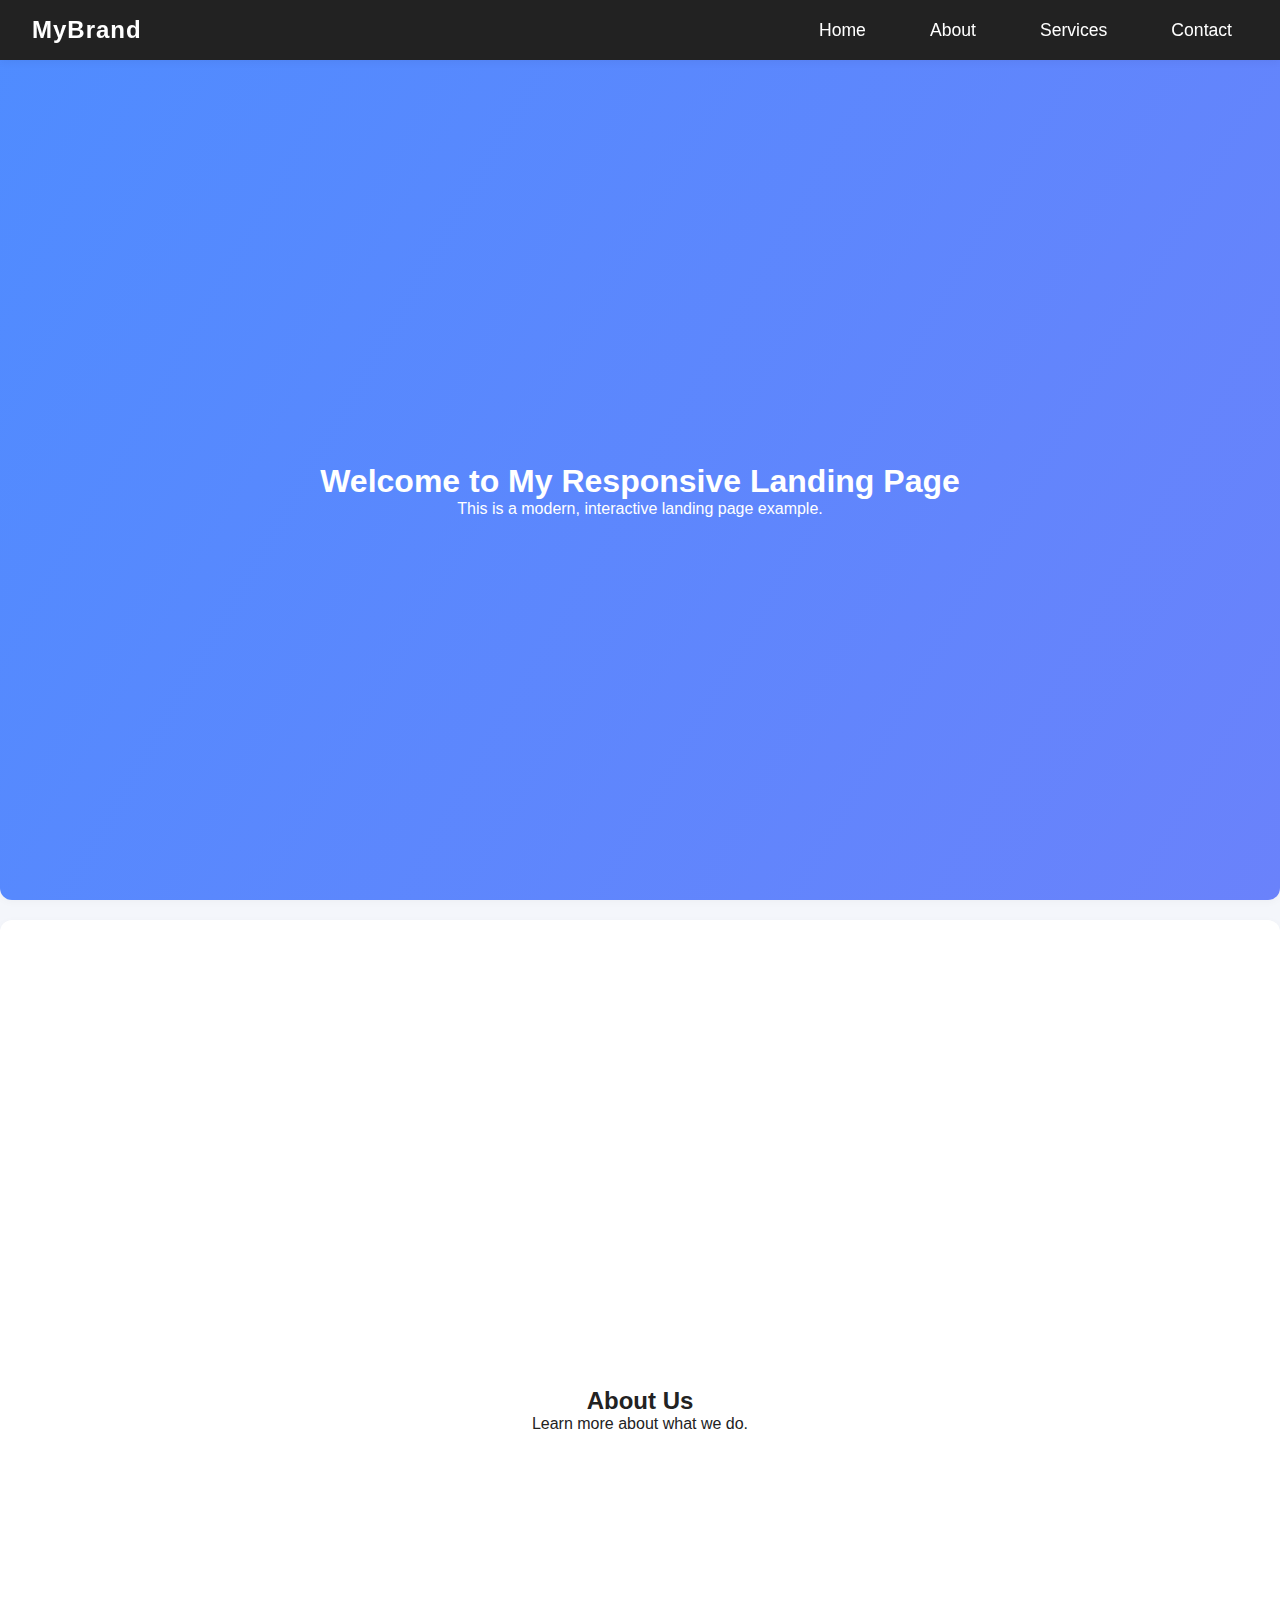
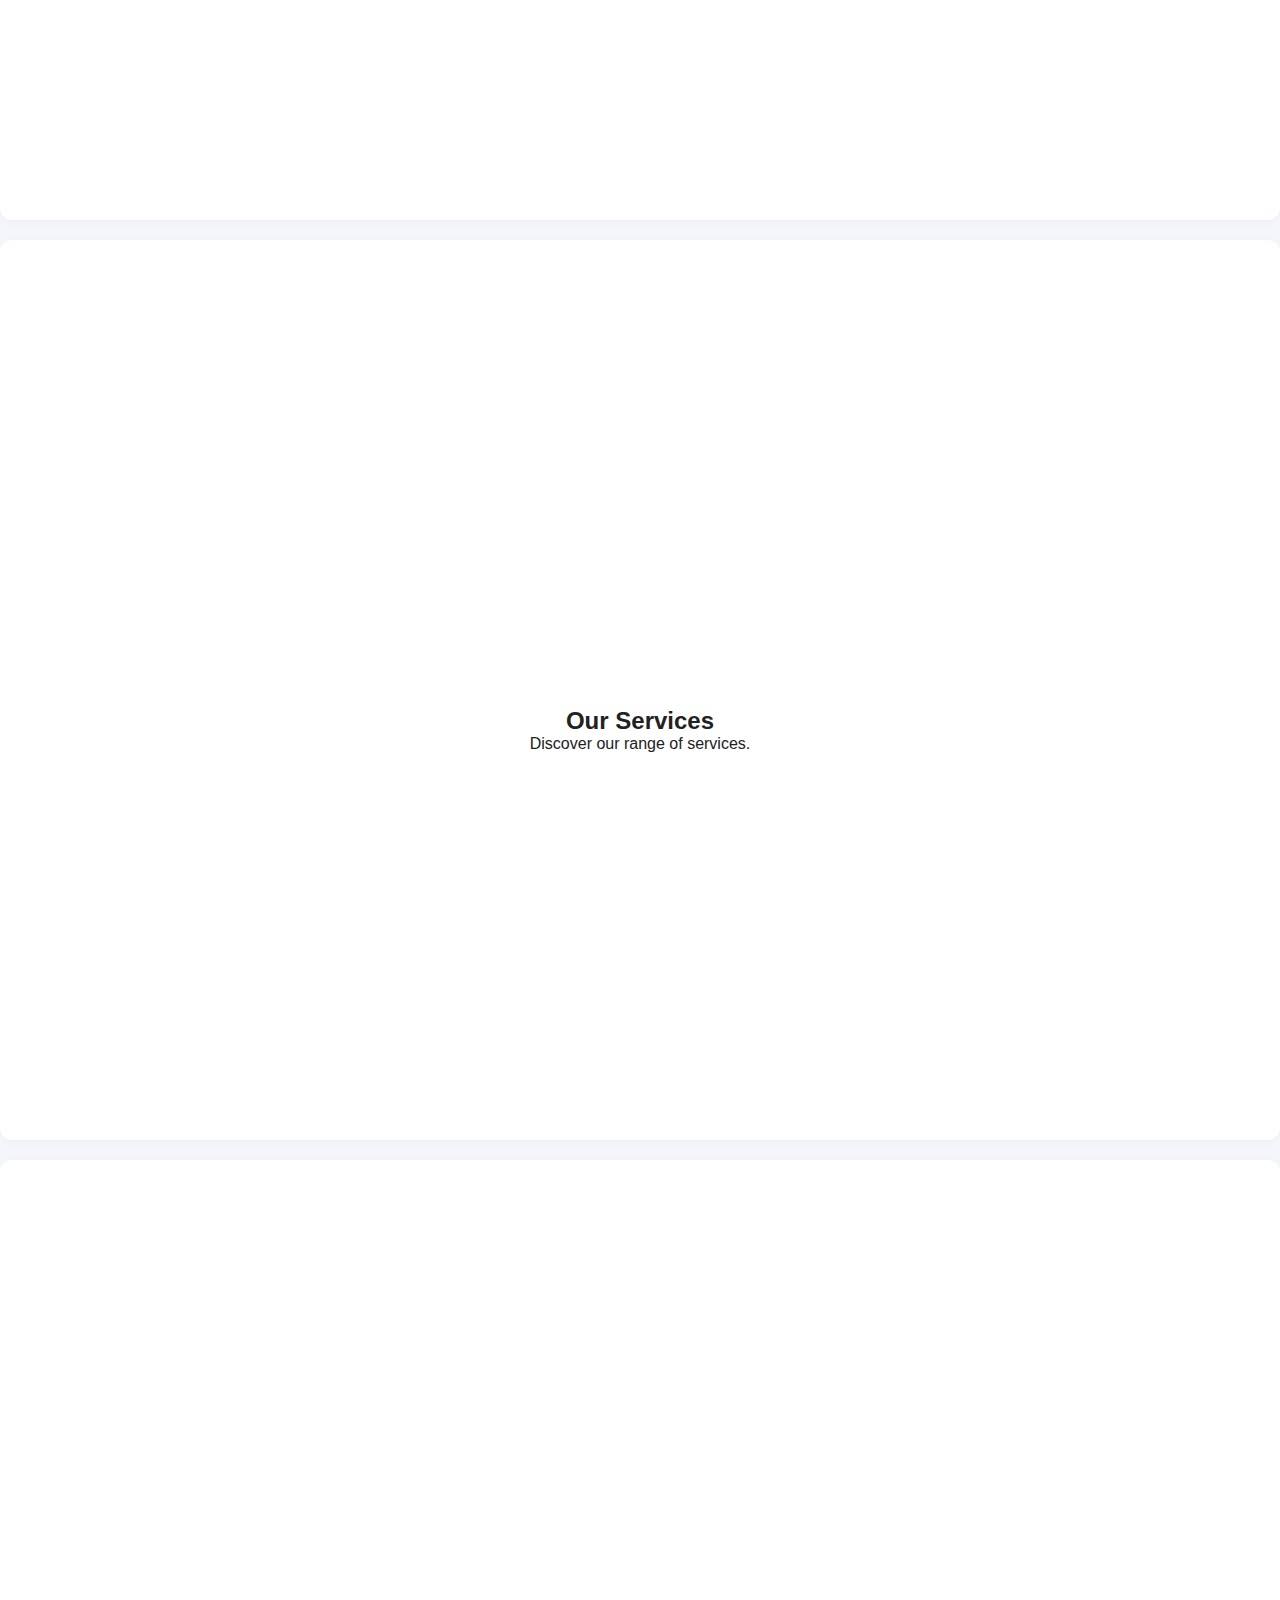
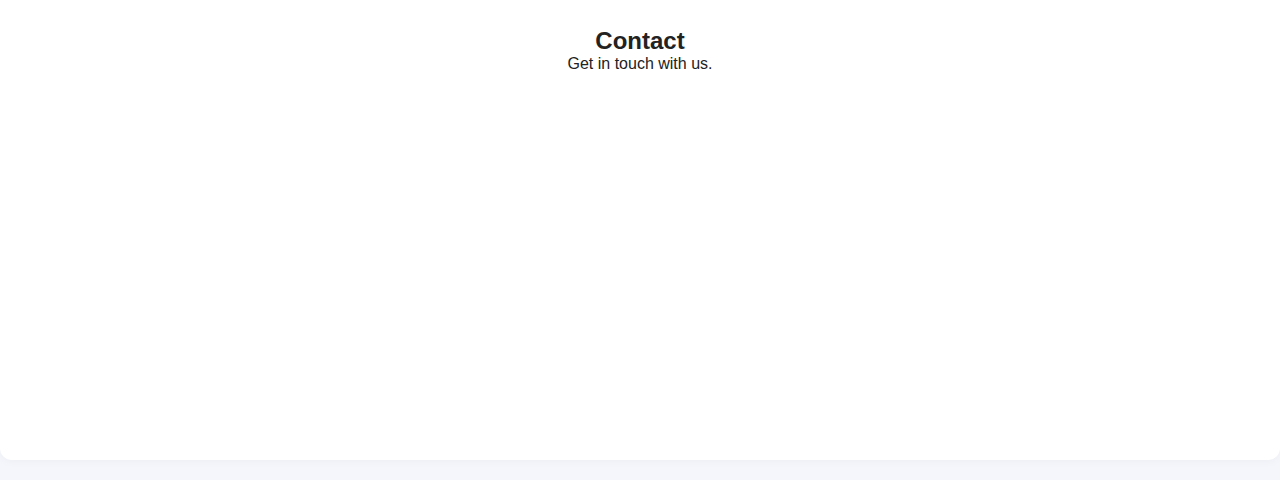
<file: Prodigy_project/index.html>
<!DOCTYPE html>
<html lang="en">
<head>
    <meta charset="UTF-8">
    <meta name="viewport" content="width=device-width, initial-scale=1.0">
    <title>Responsive Landing Page</title>
    <link rel="stylesheet" href="styles.css">
</head>
<body>
    <nav class="navbar">
        <div class="logo">MyBrand</div>
        <ul class="nav-links">
            <li><a href="#home">Home</a></li>
            <li><a href="#about">About</a></li>
            <li><a href="#services">Services</a></li>
            <li><a href="#contact">Contact</a></li>
        </ul>
    </nav>
    <section id="home" class="section">
        <h1>Welcome to My Responsive Landing Page</h1>
        <p>This is a modern, interactive landing page example.</p>
    </section>
    <section id="about" class="section">
        <h2>About Us</h2>
        <p>Learn more about what we do.</p>
    </section>
    <section id="services" class="section">
        <h2>Our Services</h2>
        <p>Discover our range of services.</p>
    </section>
    <section id="contact" class="section">
        <h2>Contact</h2>
        <p>Get in touch with us.</p>
    </section>
    <script src="script.js"></script>
</body>
</html>
</file>
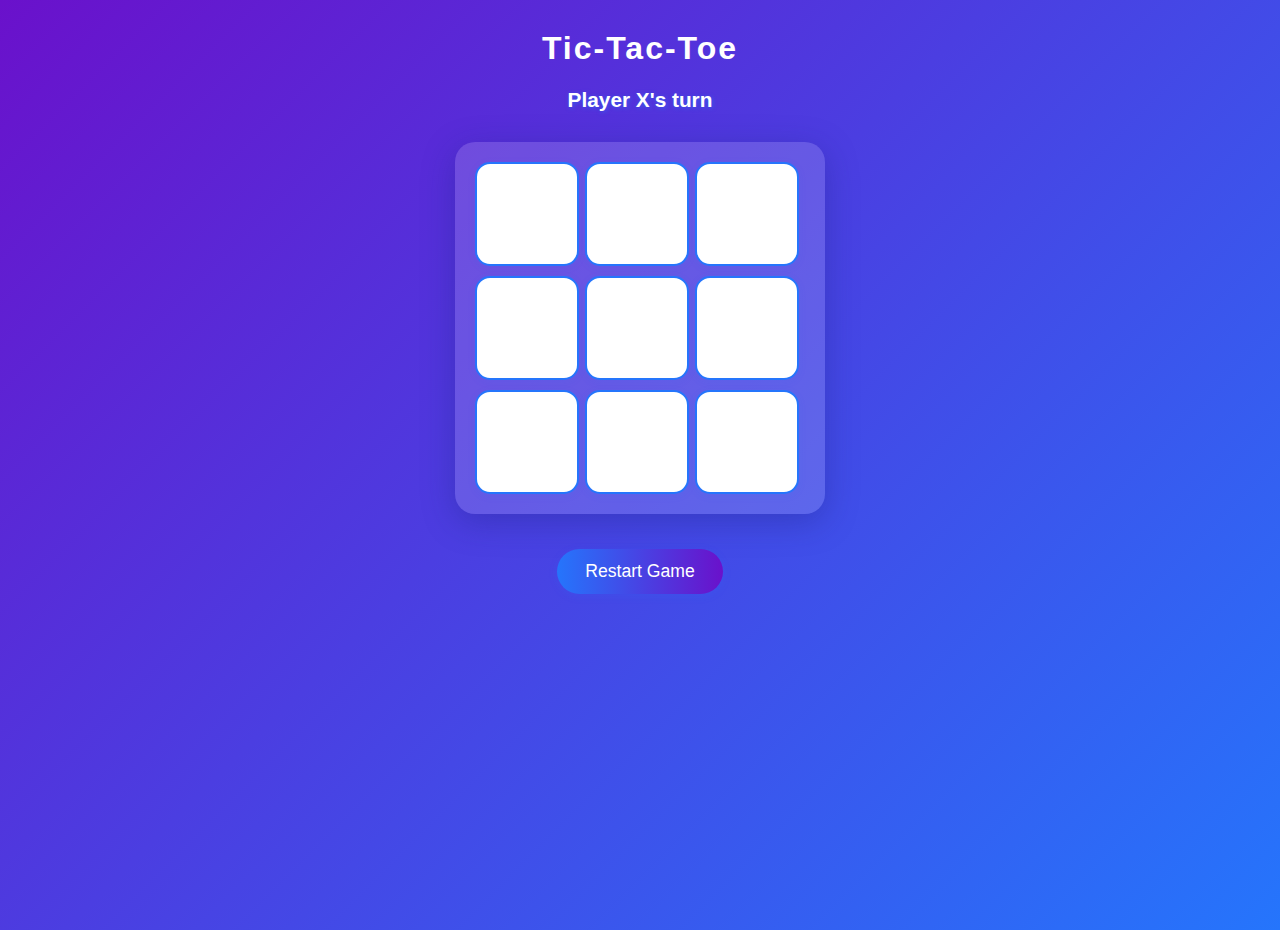
<file: Prodigy_WD_03/index.html>
<!DOCTYPE html>
<html lang="en">
<head>
  <meta charset="UTF-8">
  <title>Tic-Tac-Toe</title>
  <link rel="stylesheet" href="styles.css">
</head>
<body>
  <h1>Tic-Tac-Toe</h1>
  <div id="status"></div>
  <div class="board" id="board">
    <!-- 9 cells will be generated by JavaScript -->
  </div>
  <button id="restart">Restart Game</button>
  <script src="script.js"></script>
</body>
</html>
</file>
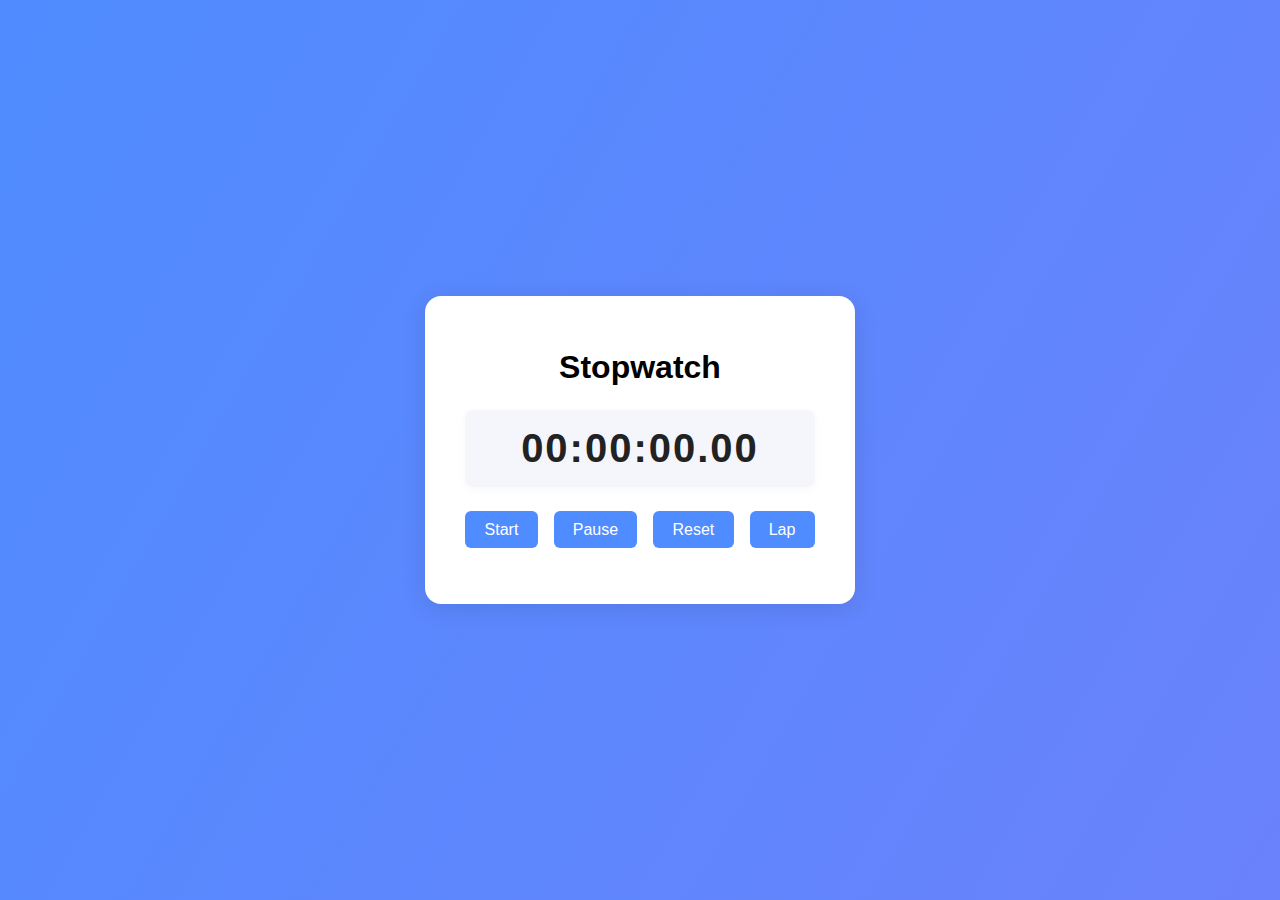
<file: PRODIGY_WD_02/stopwatch.html>
<!DOCTYPE html>
<html lang="en">
<head>
    <meta charset="UTF-8">
    <meta name="viewport" content="width=device-width, initial-scale=1.0">
    <title>Stopwatch Web Application</title>
    <link rel="stylesheet" href="stopwatch.css">
</head>
<body>
    <div class="stopwatch-container">
        <h1>Stopwatch</h1>
        <div class="display" id="display">00:00:00.00</div>
        <div class="controls">
            <button id="start">Start</button>
            <button id="pause">Pause</button>
            <button id="reset">Reset</button>
            <button id="lap">Lap</button>
        </div>
        <ul class="laps" id="laps"></ul>
    </div>
    <script src="stopwatch.js"></script>
</body>
</html>
</file>
<file: Prodigy_WD_03/styles.css>
body {
  font-family: Arial, sans-serif;
  text-align: center;
  background: linear-gradient(135deg, #6a11cb 0%, #2575fc 100%);
  min-height: 100vh;
  margin: 0;
}

h1 {
  color: #fff;
  margin-top: 30px;
  letter-spacing: 2px;
}

.board {
  display: grid;
  grid-template-columns: repeat(3, 100px);
  grid-gap: 10px;
  margin: 30px auto 20px auto;
  width: 330px;
  background: rgba(255,255,255,0.15);
  padding: 20px;
  border-radius: 20px;
  box-shadow: 0 8px 32px 0 rgba(31, 38, 135, 0.37);
}

.cell {
  width: 100px;
  height: 100px;
  background: #fff;
  font-size: 2.5em;
  display: flex;
  align-items: center;
  justify-content: center;
  cursor: pointer;
  border: 2px solid #2575fc;
  border-radius: 15px;
  transition: background 0.2s, box-shadow 0.2s;
  box-shadow: 0 2px 8px rgba(37,117,252,0.08);
}

.cell:hover {
  background: #e3f0ff;
  box-shadow: 0 4px 16px rgba(37,117,252,0.15);
}

#status {
  margin: 10px;
  font-size: 1.3em;
  color: #fff;
  font-weight: bold;
  text-shadow: 1px 1px 4px #2575fc99;
}

button {
  margin-top: 15px;
  padding: 12px 28px;
  font-size: 1.1em;
  background: linear-gradient(90deg, #2575fc 0%, #6a11cb 100%);
  color: #fff;
  border: none;
  border-radius: 25px;
  box-shadow: 0 2px 8px rgba(37,117,252,0.15);
  cursor: pointer;
  transition: background 0.2s, transform 0.2s;
}

button:hover {
  background: linear-gradient(90deg, #6a11cb 0%, #2575fc 100%);
  transform: scale(1.05);
}
</file>
<file: PRODIGY_WD_02/stopwatch.css>
body {
    background: linear-gradient(120deg, #4f8cff 0%, #6a82fb 100%);
    min-height: 100vh;
    display: flex;
    align-items: center;
    justify-content: center;
    font-family: 'Segoe UI', Arial, sans-serif;
    margin: 0;
}
.stopwatch-container {
    background: #fff;
    padding: 2rem 2.5rem;
    border-radius: 16px;
    box-shadow: 0 4px 24px rgba(0,0,0,0.10);
    text-align: center;
    min-width: 320px;
}
.display {
    font-size: 2.5rem;
    font-weight: bold;
    margin: 1.5rem 0;
    letter-spacing: 2px;
    color: #222;
    background: #f4f6fb;
    border-radius: 8px;
    padding: 1rem 2rem;
    box-shadow: 0 2px 8px rgba(0,0,0,0.03);
}
.controls {
    display: flex;
    justify-content: center;
    gap: 1rem;
    margin-bottom: 1.5rem;
}
.controls button {
    padding: 0.6rem 1.2rem;
    font-size: 1rem;
    border: none;
    border-radius: 6px;
    background: #4f8cff;
    color: #fff;
    font-weight: 500;
    cursor: pointer;
    transition: background 0.2s, transform 0.2s;
}
.controls button:hover {
    background: #6a82fb;
    transform: translateY(-2px);
}
.laps {
    list-style: none;
    padding: 0;
    margin: 0;
    max-height: 200px;
    overflow-y: auto;
    text-align: left;
}
.laps li {
    background: #f4f6fb;
    margin-bottom: 0.5rem;
    padding: 0.5rem 1rem;
    border-radius: 6px;
    font-size: 1rem;
    color: #333;
    box-shadow: 0 1px 4px rgba(0,0,0,0.03);
}
@media (max-width: 480px) {
    .stopwatch-container {
        padding: 1rem 0.5rem;
        min-width: 90vw;
    }
    .display {
        font-size: 1.5rem;
        padding: 0.7rem 1rem;
    }
    .controls button {
        font-size: 0.9rem;
        padding: 0.5rem 0.7rem;
    }
}
</file>
<file: Prodigy_project/styles.css>
/* Reset some default styles */
* {
    margin: 0;
    padding: 0;
    box-sizing: border-box;
}
body {
    font-family: 'Segoe UI', Arial, sans-serif;
    background: #f4f6fb;
    color: #222;
}
.navbar {
    position: fixed;
    top: 0;
    left: 0;
    width: 100%;
    background: #222;
    color: #fff;
    display: flex;
    justify-content: space-between;
    align-items: center;
    padding: 1rem 2rem;
    box-shadow: 0 2px 8px rgba(0,0,0,0.05);
    z-index: 1000;
    transition: background 0.3s, box-shadow 0.3s;
}
.navbar.scrolled {
    background: #fff;
    color: #222;
    box-shadow: 0 4px 16px rgba(0,0,0,0.10);
}
.navbar .logo {
    font-size: 1.5rem;
    font-weight: bold;
    letter-spacing: 1px;
}
.nav-links {
    list-style: none;
    display: flex;
    gap: 2rem;
}
.nav-links li a {
    color: inherit;
    text-decoration: none;
    font-size: 1.1rem;
    padding: 0.5rem 1rem;
    border-radius: 4px;
    transition: background 0.2s, color 0.2s;
}
.nav-links li a:hover {
    background: #4f8cff;
    color: #fff;
}
.navbar.scrolled .nav-links li a {
    color: #222;
}
.navbar.scrolled .nav-links li a:hover {
    background: #222;
    color: #fff;
}
.section {
    min-height: 100vh;
    padding: 120px 20px 40px 20px;
    display: flex;
    flex-direction: column;
    align-items: center;
    justify-content: center;
    background: #fff;
    margin-bottom: 20px;
    border-radius: 12px;
    box-shadow: 0 2px 8px rgba(0,0,0,0.03);
}
#home {
    background: linear-gradient(120deg, #4f8cff 0%, #6a82fb 100%);
    color: #fff;
}
@media (max-width: 768px) {
    .navbar {
        flex-direction: column;
        align-items: flex-start;
        padding: 1rem;
    }
    .nav-links {
        flex-direction: column;
        gap: 1rem;
        width: 100%;
    }
    .section {
        padding: 100px 10px 30px 10px;
    }
}
</file>
